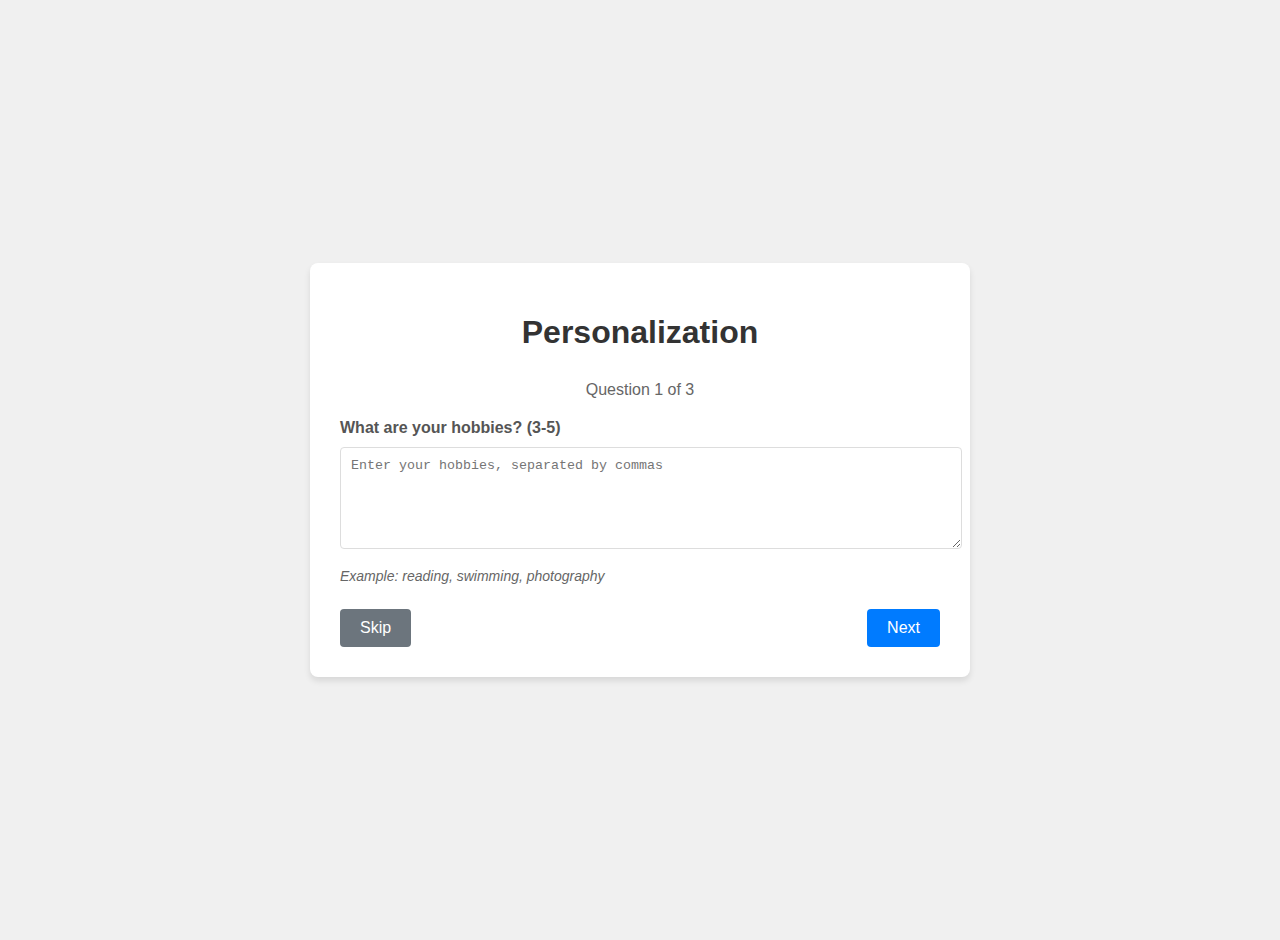
<file: personalization.html>
<!DOCTYPE html>
<html lang="en">
<head>
    <meta charset="UTF-8">
    <meta name="viewport" content="width=device-width, initial-scale=1.0">
    <title>Personalization - Math Problem Generator</title>
    <style>
        body {
            font-family: Arial, sans-serif;
            margin: 0;
            padding: 20px;
            background-color: #f0f0f0;
            display: flex;
            justify-content: center;
            align-items: center;
            min-height: 100vh;
        }
        .container {
            background-color: white;
            padding: 30px;
            border-radius: 8px;
            box-shadow: 0 4px 6px rgba(0, 0, 0, 0.1);
            max-width: 600px;
            width: 100%;
        }
        h1 {
            color: #333;
            text-align: center;
            margin-bottom: 30px;
        }
        .question {
            margin-bottom: 25px;
        }
        label {
            display: block;
            color: #555;
            margin-bottom: 10px;
            font-weight: bold;
        }
        textarea {
            width: 100%;
            padding: 10px;
            border: 1px solid #ddd;
            border-radius: 4px;
            resize: vertical;
            min-height: 80px;
            margin-bottom: 10px;
        }
        .button-group {
            display: flex;
            justify-content: space-between;
            margin-top: 20px;
        }
        button {
            padding: 10px 20px;
            border: none;
            border-radius: 4px;
            cursor: pointer;
            font-size: 16px;
            transition: background-color 0.3s;
        }
        .skip-btn {
            background-color: #6c757d;
            color: white;
        }
        .next-btn {
            background-color: #007bff;
            color: white;
        }
        button:hover {
            opacity: 0.9;
        }
        .skip-btn:hover {
            background-color: #5a6268;
        }
        .next-btn:hover {
            background-color: #0056b3;
        }
        .progress {
            margin-bottom: 20px;
            text-align: center;
            color: #666;
        }
        .note {
            font-size: 14px;
            color: #666;
            font-style: italic;
            margin-top: 5px;
        }
    </style>
</head>
<body>
    <div class="container">
        <h1>Personalization</h1>
        <div class="progress">Question 1 of 3</div>
        
        <div class="question" id="question1">
            <label>What are your hobbies? (3-5)</label>
            <textarea placeholder="Enter your hobbies, separated by commas"></textarea>
            <div class="note">Example: reading, swimming, photography</div>
        </div>

        <div class="question" id="question2" style="display: none;">
            <label>What topics are you always interested in discussing? (3-5)</label>
            <textarea placeholder="Enter topics you're interested in, separated by commas"></textarea>
            <div class="note">Example: technology, art, science</div>
        </div>

        <div class="question" id="question3" style="display: none;">
            <label>What types of books and videos do you usually enjoy? (3-5)</label>
            <textarea placeholder="Enter your preferred content types, separated by commas"></textarea>
            <div class="note">Example: mystery novels, educational videos, documentaries</div>
        </div>

        <div class="button-group">
            <button class="skip-btn" onclick="skipQuestion()">Skip</button>
            <button class="next-btn" onclick="nextQuestion()">Next</button>
        </div>
    </div>

    <script>
        let currentQuestion = 1;
        const totalQuestions = 3;
        const answers = {};

        function updateProgress() {
            document.querySelector('.progress').textContent = `Question ${currentQuestion} of ${totalQuestions}`;
        }

        function saveAnswer() {
            const textarea = document.querySelector(`#question${currentQuestion} textarea`);
            answers[`question${currentQuestion}`] = textarea.value;
            // 保存到localStorage
            localStorage.setItem('userPreferences', JSON.stringify(answers));
        }

        function nextQuestion() {
            saveAnswer();
            if (currentQuestion < totalQuestions) {
                document.querySelector(`#question${currentQuestion}`).style.display = 'none';
                currentQuestion++;
                document.querySelector(`#question${currentQuestion}`).style.display = 'block';
                updateProgress();
            } else {
                showCompletionMessage();
            }
        }

        function skipQuestion() {
            if (currentQuestion < totalQuestions) {
                document.querySelector(`#question${currentQuestion}`).style.display = 'none';
                currentQuestion++;
                document.querySelector(`#question${currentQuestion}`).style.display = 'block';
                updateProgress();
            } else {
                showCompletionMessage();
            }
        }

        function showCompletionMessage() {
            const container = document.querySelector('.container');
            container.innerHTML = `
                <h1>Thank You!</h1>
                <p style="text-align: center; margin: 20px 0;">
                    Your preferences have been saved to your device. You can modify them later to enhance your personalized experience.
                </p>
                <div style="text-align: center;">
                    <button class="next-btn" onclick="window.location.href='/main'" style="width: 200px;">
                        Continue to Math Problem Generator
                    </button>
                </div>
            `;
        }

        // 页面加载时检查是否有已保存的答案
        window.onload = function() {
            const savedAnswers = localStorage.getItem('userPreferences');
            if (savedAnswers) {
                const parsedAnswers = JSON.parse(savedAnswers);
                // 恢复已保存的答案
                for (let i = 1; i <= totalQuestions; i++) {
                    const questionId = `question${i}`;
                    if (parsedAnswers[questionId]) {
                        const textarea = document.querySelector(`#${questionId} textarea`);
                        if (textarea) {
                            textarea.value = parsedAnswers[questionId];
                        }
                    }
                }
            }
        };

        // Initialize
        updateProgress();
    </script>
</body>
</html>
</file>
